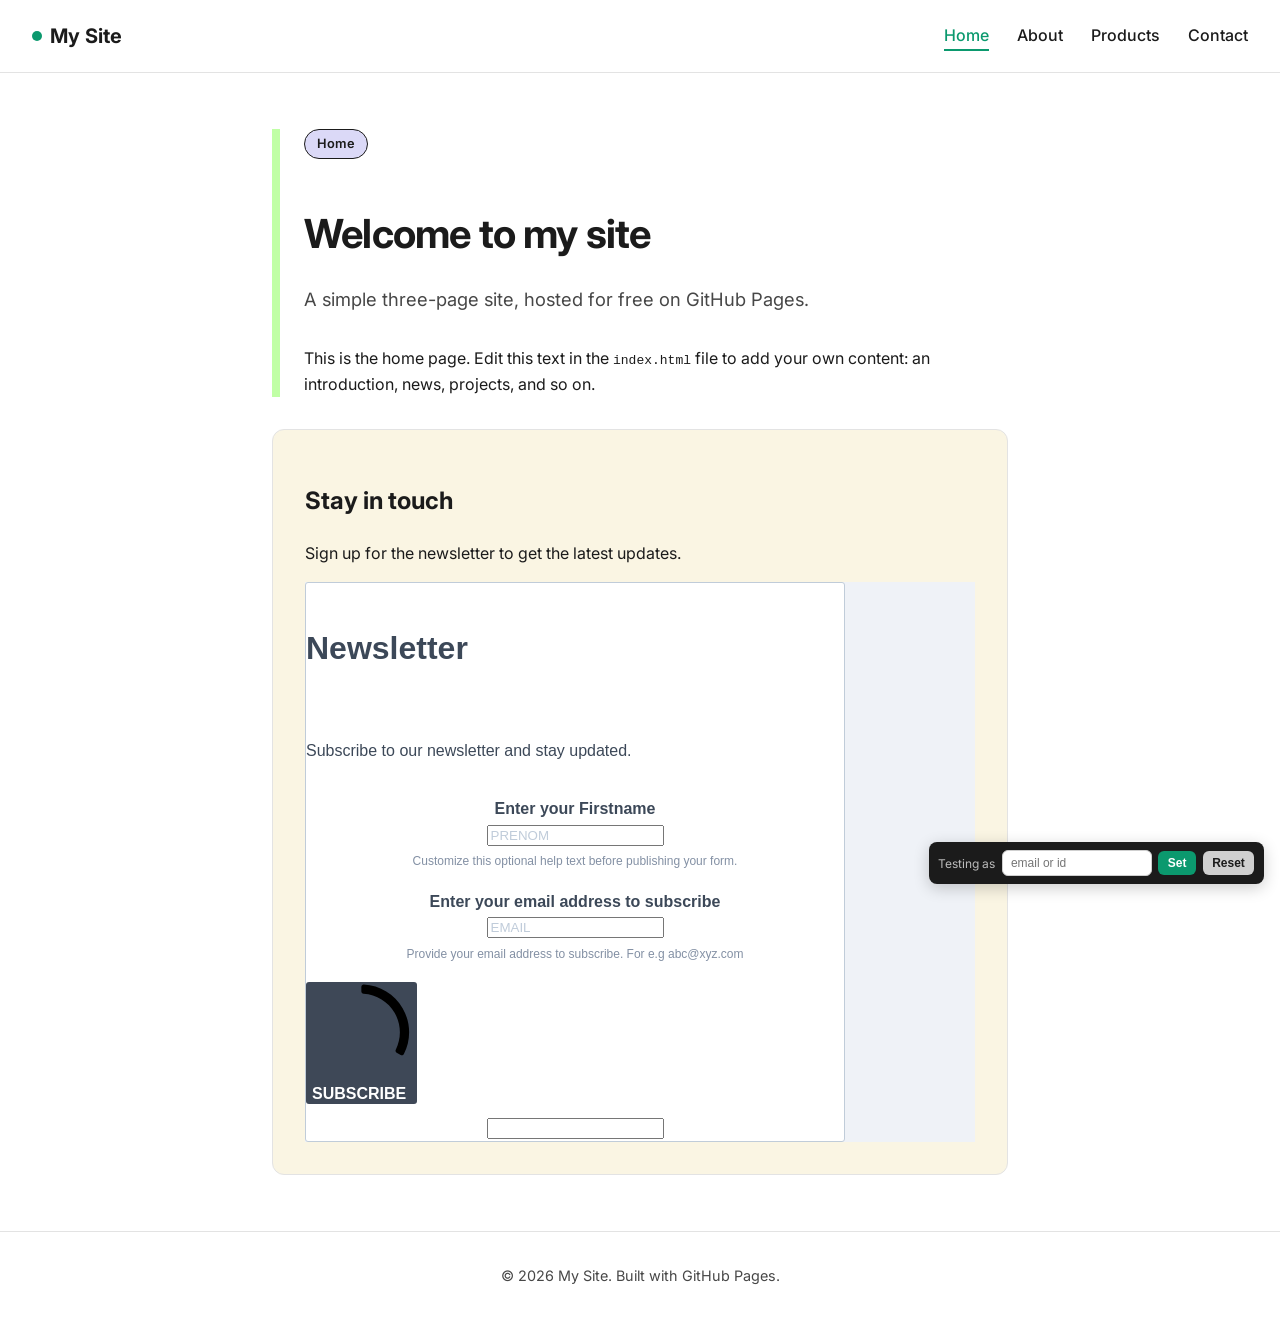
<file: index.html>
<!DOCTYPE html>
<html lang="en">
<head>
<meta charset="UTF-8">
<meta name="viewport" content="width=device-width, initial-scale=1.0">
<title>Home | My Site</title>
<link rel="stylesheet" href="style.css">

<script src="tracker.js"></script>
</head>
<body>

<header>
  <a href="index.html" class="logo"><span class="dot"></span>My Site</a>
  <nav>
    <a href="index.html" class="active">Home</a>
    <a href="about.html">About</a>
    <a href="products.html">Products</a>
    <a href="contact.html">Contact</a>
  </nav>
</header>

<main>
  <div class="left-bar">
    <span class="tag">Home</span>
    <h1>Welcome to my site</h1>
    <p class="subtitle">A simple three-page site, hosted for free on GitHub Pages.</p>

    <p>
      This is the home page. Edit this text in the <code>index.html</code> file
      to add your own content: an introduction, news, projects, and so on.
    </p>
  </div>

  <div class="card">
    <h2>Stay in touch</h2>
    <p>Sign up for the newsletter to get the latest updates.</p>

<!-- Begin Brevo Form -->
<style>
  @font-face {
    font-display: block;
    font-family: Roboto;
    src: url(https://assets.brevo.com/font/Roboto/Latin/normal/normal/7529907e9eaf8ebb5220c5f9850e3811.woff2) format("woff2"), url(https://assets.brevo.com/font/Roboto/Latin/normal/normal/25c678feafdc175a70922a116c9be3e7.woff) format("woff")
  }
  @font-face {
    font-display: fallback;
    font-family: Roboto;
    font-weight: 600;
    src: url(https://assets.brevo.com/font/Roboto/Latin/medium/normal/6e9caeeafb1f3491be3e32744bc30440.woff2) format("woff2"), url(https://assets.brevo.com/font/Roboto/Latin/medium/normal/71501f0d8d5aa95960f6475d5487d4c2.woff) format("woff")
  }
  @font-face {
    font-display: fallback;
    font-family: Roboto;
    font-weight: 700;
    src: url(https://assets.brevo.com/font/Roboto/Latin/bold/normal/3ef7cf158f310cf752d5ad08cd0e7e60.woff2) format("woff2"), url(https://assets.brevo.com/font/Roboto/Latin/bold/normal/ece3a1d82f18b60bcce0211725c476aa.woff) format("woff")
  }
  :where(.sib-form-message-panel) { display: none; }
  :where(.sib-form-message-panel .sib-notification__icon) { width: 20px; height: 20px; }
  #sib-container input:-ms-input-placeholder { font-family: Helvetica, sans-serif; text-align: left; color: #c0ccda; }
  #sib-container input::placeholder { font-family: Helvetica, sans-serif; text-align: left; color: #c0ccda; }
  #sib-container textarea::placeholder { font-family: Helvetica, sans-serif; text-align: left; color: #c0ccda; }
  #sib-container a { text-decoration: underline; color: #2BB2FC; }
</style>
<link rel="stylesheet" href="https://sibforms.com/forms/end-form/build/sib-styles.css">

<div class="sib-form" style="text-align: center; background-color: #EFF2F7;">
  <div id="sib-form-container" class="sib-form-container">
    <div id="error-message" class="sib-form-message-panel" style="font-family:Helvetica, sans-serif; font-size:16px; text-align:left; color:#661d1d; background-color:#ffeded; border-color:#ff4949; border-radius:3px; max-width:540px;">
      <div class="sib-form-message-panel__text sib-form-message-panel__text--center">
        <svg viewBox="0 0 512 512" class="sib-icon sib-notification__icon">
          <path d="M256 40c118.621 0 216 96.075 216 216 0 119.291-96.61 216-216 216-119.244 0-216-96.562-216-216 0-119.203 96.602-216 216-216m0-32C119.043 8 8 119.083 8 256c0 136.997 111.043 248 248 248s248-111.003 248-248C504 119.083 392.957 8 256 8zm-11.49 120h22.979c6.823 0 12.274 5.682 11.99 12.5l-7 168c-.268 6.428-5.556 11.5-11.99 11.5h-8.979c-6.433 0-11.722-5.073-11.99-11.5l-7-168c-.283-6.818 5.167-12.5 11.99-12.5zM256 340c-15.464 0-28 12.536-28 28s12.536 28 28 28 28-12.536 28-28-12.536-28-28-28z" />
        </svg>
        <span class="sib-form-message-panel__inner-text">Your subscription could not be saved. Please try again.</span>
      </div>
    </div>
    <div></div>
    <div id="success-message" class="sib-form-message-panel" style="font-family:Helvetica, sans-serif; font-size:16px; text-align:left; color:#085229; background-color:#e7faf0; border-color:#13ce66; border-radius:3px; max-width:540px;">
      <div class="sib-form-message-panel__text sib-form-message-panel__text--center">
        <svg viewBox="0 0 512 512" class="sib-icon sib-notification__icon">
          <path d="M256 8C119.033 8 8 119.033 8 256s111.033 248 248 248 248-111.033 248-248S392.967 8 256 8zm0 464c-118.664 0-216-96.055-216-216 0-118.663 96.055-216 216-216 118.664 0 216 96.055 216 216 0 118.663-96.055 216-216 216zm141.63-274.961L217.15 376.071c-4.705 4.667-12.303 4.637-16.97-.068l-85.878-86.572c-4.667-4.705-4.637-12.303.068-16.97l8.52-8.451c4.705-4.667 12.303-4.637 16.97.068l68.976 69.533 163.441-162.13c4.705-4.667 12.303-4.637 16.97.068l8.451 8.52c4.668 4.705 4.637 12.303-.068 16.97z" />
        </svg>
        <span class="sib-form-message-panel__inner-text">Your subscription has been successful.</span>
      </div>
    </div>
    <div></div>
    <div id="sib-container" class="sib-container--large sib-container--vertical" style="max-width:540px; text-align:center; background-color:rgba(255,255,255,1); border-width:1px; border-style:solid; border-color:#C0CCD9; border-radius:3px; direction:ltr">
      <form id="sib-form" method="POST" action="https://afa903bb.sibforms.com/serve/[base64]" data-type="subscription">
        <div style="padding: 8px 0;">
          <div class="sib-form-block" style="font-family:Helvetica, sans-serif; font-size:32px; font-weight:700; text-align:left; color:#3C4858; background-color:transparent;">
            <p>Newsletter</p>
          </div>
        </div>
        <div style="padding: 8px 0;">
          <div class="sib-form-block" style="font-family:Helvetica, sans-serif; font-size:16px; text-align:left; color:#3C4858; background-color:transparent;">
            <div class="sib-text-form-block"><p>Subscribe to our newsletter and stay updated.</p></div>
          </div>
        </div>
        <div style="padding: 8px 0;">
          <div class="sib-input sib-form-block">
            <div class="form__entry entry_block">
              <div class="form__label-row">
                <label class="entry__label" style="font-weight: 700; text-align: left; font-family:Helvetica, sans-serif; font-size:16px; color:#3c4858;" for="PRENOM" data-required="*">Enter your Firstname</label>
                <div class="entry__field">
                  <input class="input" maxlength="200" type="text" id="PRENOM" name="PRENOM" autocomplete="off" placeholder="PRENOM" data-required="true" required />
                </div>
              </div>
              <label class="entry__error entry__error--primary" style="font-family:Helvetica, sans-serif; font-size:16px; text-align:left; color:#661d1d; background-color:#ffeded; border-color:#ff4949; border-radius:3px;"></label>
              <label class="entry__specification" style="font-family:Helvetica, sans-serif; font-size:12px; text-align:left; color:#8390A4;">Customize this optional help text before publishing your form.</label>
            </div>
          </div>
        </div>
        <div style="padding: 8px 0;">
          <div class="sib-input sib-form-block">
            <div class="form__entry entry_block">
              <div class="form__label-row">
                <label class="entry__label" style="font-weight: 700; text-align: left; font-family:Helvetica, sans-serif; font-size:16px; color:#3c4858;" for="EMAIL" data-required="*">Enter your email address to subscribe</label>
                <div class="entry__field">
                  <input class="input" type="text" id="EMAIL" name="EMAIL" autocomplete="off" value="" placeholder="EMAIL" data-required="true" required />
                </div>
              </div>
              <label class="entry__error entry__error--primary" style="font-family:Helvetica, sans-serif; font-size:16px; text-align:left; color:#661d1d; background-color:#ffeded; border-color:#ff4949; border-radius:3px;"></label>
              <label class="entry__specification" style="font-family:Helvetica, sans-serif; font-size:12px; text-align:left; color:#8390A4;">Provide your email address to subscribe. For e.g abc@xyz.com</label>
            </div>
          </div>
        </div>
        <div style="padding: 8px 0;">
          <div class="sib-form-block" style="text-align: left">
            <button class="sib-form-block__button sib-form-block__button-with-loader" style="font-family:Helvetica, sans-serif; font-size:16px; font-weight:700; text-align:left; color:#FFFFFF; background-color:#3E4857; border-width:0px; border-radius:3px;" form="sib-form" type="submit">
              <svg class="icon clickable__icon progress-indicator__icon sib-hide-loader-icon" viewBox="0 0 512 512">
                <path d="M460.116 373.846l-20.823-12.022c-5.541-3.199-7.54-10.159-4.663-15.874 30.137-59.886 28.343-131.652-5.386-189.946-33.641-58.394-94.896-95.833-161.827-99.676C261.028 55.961 256 50.751 256 44.352V20.309c0-6.904 5.808-12.337 12.703-11.982 83.556 4.306 160.163 50.864 202.11 123.677 42.063 72.696 44.079 162.316 6.031 236.832-3.14 6.148-10.75 8.461-16.728 5.01z" />
              </svg>
              SUBSCRIBE
            </button>
          </div>
        </div>
        <input type="text" name="email_address_check" value="" class="input--hidden">
        <input type="hidden" name="locale" value="en">
      </form>
    </div>
  </div>
</div>
<script>
  window.REQUIRED_CODE_ERROR_MESSAGE = 'Please choose a country code';
  window.LOCALE = 'en';
  window.EMAIL_INVALID_MESSAGE = window.SMS_INVALID_MESSAGE = "The information provided is invalid. Please review the field format and try again.";
  window.REQUIRED_ERROR_MESSAGE = "This field cannot be left blank. ";
  window.GENERIC_INVALID_MESSAGE = "The information provided is invalid. Please review the field format and try again.";
  window.INVALID_NUMBER = "The information provided is invalid. Please review the field format and try again.";
  window.INVALID_DATE = "Please enter a valid date";
  window.REQUIRED_MULTISELECT_MESSAGE = 'Please select at least 1 option';
  window.translation = {
    common: {
      selectedList: '{quantity} list selected',
      selectedLists: '{quantity} lists selected',
      selectedOption: '{quantity} selected',
      selectedOptions: '{quantity} selected',
    }
  };
  var AUTOHIDE = Boolean(0);
</script>
<script defer src="https://sibforms.com/forms/end-form/build/main.js"></script>
<!-- End Brevo Form -->
  </div>
</main>

<footer>
  &copy; 2026 My Site. Built with GitHub Pages.
</footer>

<script src="ext-id-switcher.js"></script>
</body>
</html>
</file>
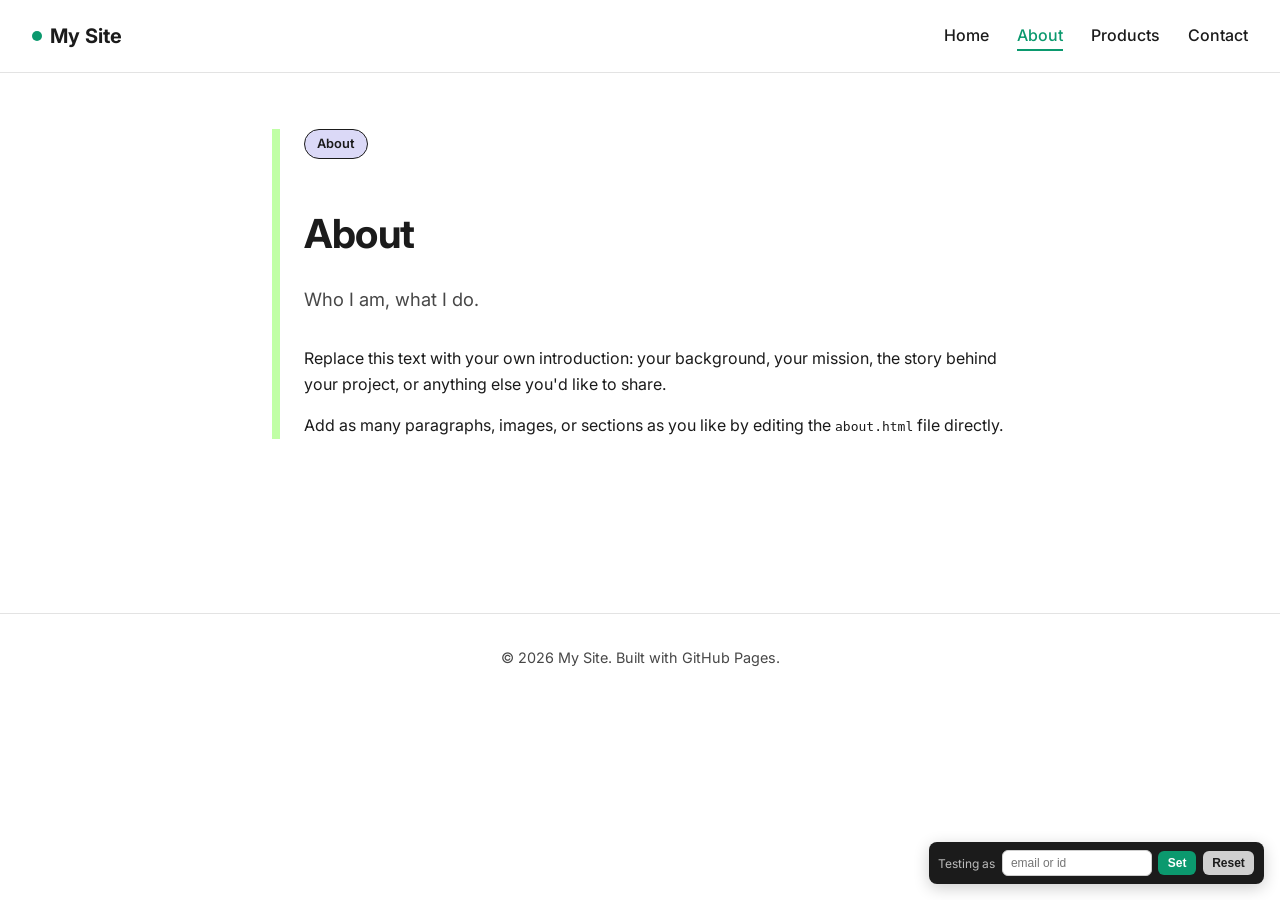
<file: about.html>
<!DOCTYPE html>
<html lang="en">
<head>
<meta charset="UTF-8">
<meta name="viewport" content="width=device-width, initial-scale=1.0">
<title>About | My Site</title>
<link rel="stylesheet" href="style.css">

<script src="tracker.js"></script>
</head>
<body>

<header>
  <a href="index.html" class="logo"><span class="dot"></span>My Site</a>
  <nav>
    <a href="index.html">Home</a>
    <a href="about.html" class="active">About</a>
    <a href="products.html">Products</a>
    <a href="contact.html">Contact</a>
  </nav>
</header>

<main>
  <div class="left-bar">
    <span class="tag">About</span>
    <h1>About</h1>
    <p class="subtitle">Who I am, what I do.</p>

    <p>
      Replace this text with your own introduction: your background, your mission,
      the story behind your project, or anything else you'd like to share.
    </p>

    <p>
      Add as many paragraphs, images, or sections as you like by editing
      the <code>about.html</code> file directly.
    </p>
  </div>
</main>

<footer>
  &copy; 2026 My Site. Built with GitHub Pages.
</footer>

<script src="ext-id-switcher.js"></script>
</body>
</html>
</file>
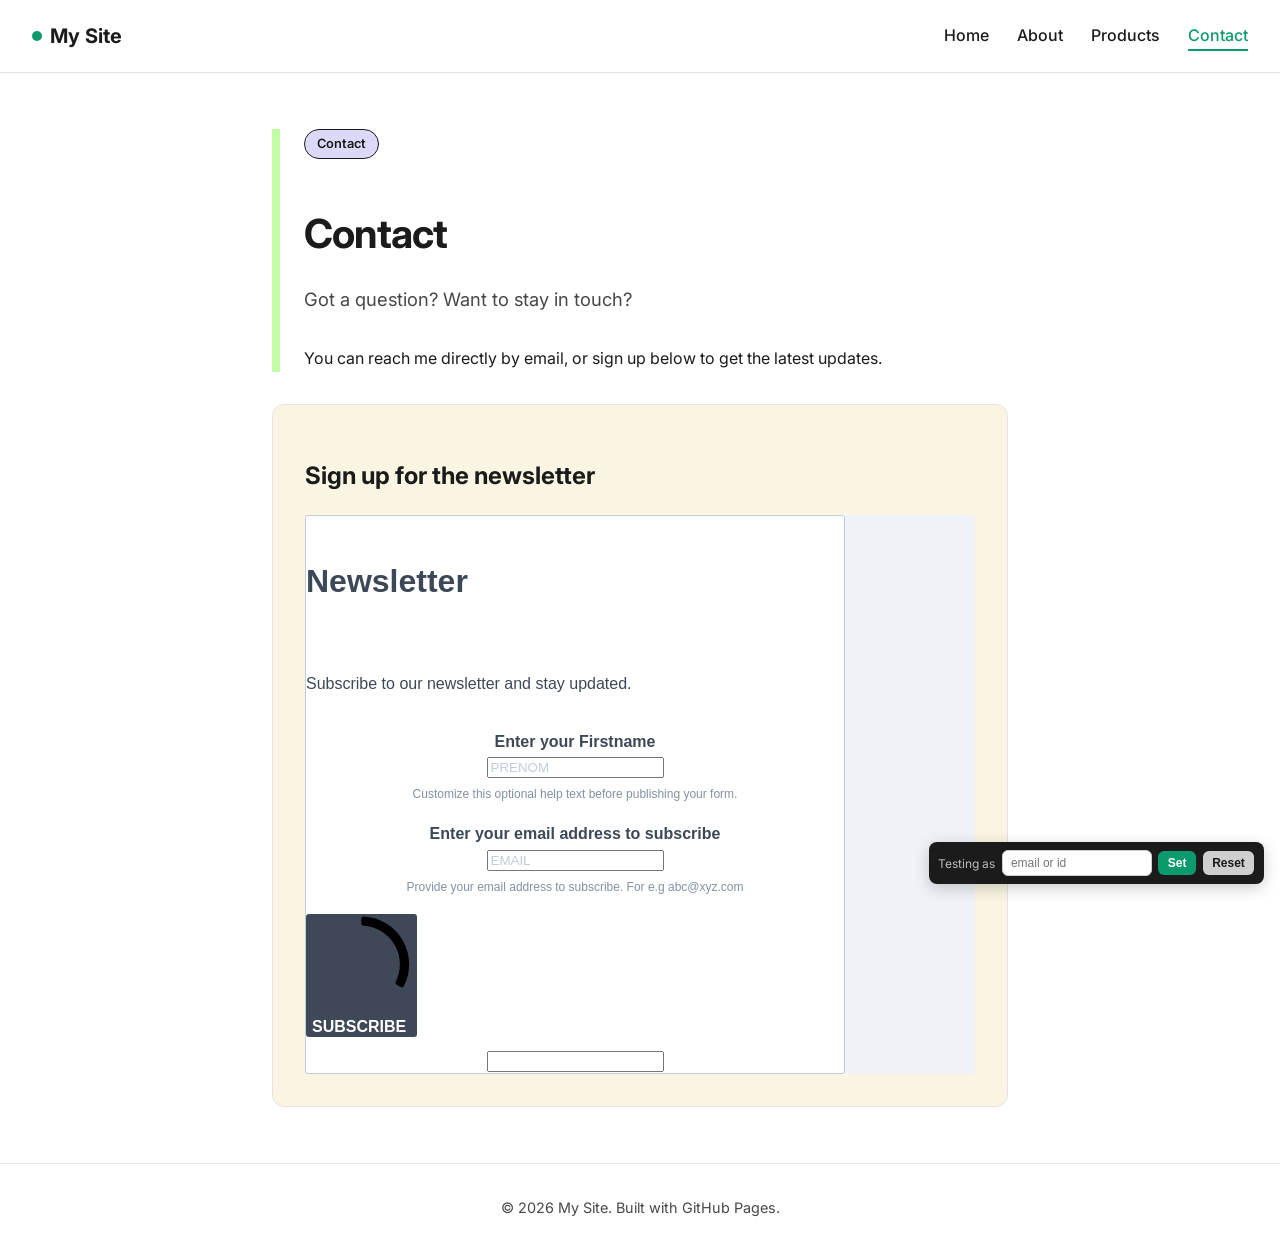
<file: contact.html>
<!DOCTYPE html>
<html lang="en">
<head>
<meta charset="UTF-8">
<meta name="viewport" content="width=device-width, initial-scale=1.0">
<title>Contact | My Site</title>
<link rel="stylesheet" href="style.css">

<script src="tracker.js"></script>
</head>
<body>

<header>
  <a href="index.html" class="logo"><span class="dot"></span>My Site</a>
  <nav>
    <a href="index.html">Home</a>
    <a href="about.html">About</a>
    <a href="products.html">Products</a>
    <a href="contact.html" class="active">Contact</a>
  </nav>
</header>

<main>
  <div class="left-bar">
    <span class="tag">Contact</span>
    <h1>Contact</h1>
    <p class="subtitle">Got a question? Want to stay in touch?</p>

    <p>You can reach me directly by email, or sign up below to get the latest updates.</p>
  </div>

  <div class="card">
    <h2>Sign up for the newsletter</h2>

<!-- Begin Brevo Form -->
<style>
  @font-face {
    font-display: block;
    font-family: Roboto;
    src: url(https://assets.brevo.com/font/Roboto/Latin/normal/normal/7529907e9eaf8ebb5220c5f9850e3811.woff2) format("woff2"), url(https://assets.brevo.com/font/Roboto/Latin/normal/normal/25c678feafdc175a70922a116c9be3e7.woff) format("woff")
  }
  @font-face {
    font-display: fallback;
    font-family: Roboto;
    font-weight: 600;
    src: url(https://assets.brevo.com/font/Roboto/Latin/medium/normal/6e9caeeafb1f3491be3e32744bc30440.woff2) format("woff2"), url(https://assets.brevo.com/font/Roboto/Latin/medium/normal/71501f0d8d5aa95960f6475d5487d4c2.woff) format("woff")
  }
  @font-face {
    font-display: fallback;
    font-family: Roboto;
    font-weight: 700;
    src: url(https://assets.brevo.com/font/Roboto/Latin/bold/normal/3ef7cf158f310cf752d5ad08cd0e7e60.woff2) format("woff2"), url(https://assets.brevo.com/font/Roboto/Latin/bold/normal/ece3a1d82f18b60bcce0211725c476aa.woff) format("woff")
  }
  :where(.sib-form-message-panel) { display: none; }
  :where(.sib-form-message-panel .sib-notification__icon) { width: 20px; height: 20px; }
  #sib-container input:-ms-input-placeholder { font-family: Helvetica, sans-serif; text-align: left; color: #c0ccda; }
  #sib-container input::placeholder { font-family: Helvetica, sans-serif; text-align: left; color: #c0ccda; }
  #sib-container textarea::placeholder { font-family: Helvetica, sans-serif; text-align: left; color: #c0ccda; }
  #sib-container a { text-decoration: underline; color: #2BB2FC; }
</style>
<link rel="stylesheet" href="https://sibforms.com/forms/end-form/build/sib-styles.css">

<div class="sib-form" style="text-align: center; background-color: #EFF2F7;">
  <div id="sib-form-container" class="sib-form-container">
    <div id="error-message" class="sib-form-message-panel" style="font-family:Helvetica, sans-serif; font-size:16px; text-align:left; color:#661d1d; background-color:#ffeded; border-color:#ff4949; border-radius:3px; max-width:540px;">
      <div class="sib-form-message-panel__text sib-form-message-panel__text--center">
        <svg viewBox="0 0 512 512" class="sib-icon sib-notification__icon">
          <path d="M256 40c118.621 0 216 96.075 216 216 0 119.291-96.61 216-216 216-119.244 0-216-96.562-216-216 0-119.203 96.602-216 216-216m0-32C119.043 8 8 119.083 8 256c0 136.997 111.043 248 248 248s248-111.003 248-248C504 119.083 392.957 8 256 8zm-11.49 120h22.979c6.823 0 12.274 5.682 11.99 12.5l-7 168c-.268 6.428-5.556 11.5-11.99 11.5h-8.979c-6.433 0-11.722-5.073-11.99-11.5l-7-168c-.283-6.818 5.167-12.5 11.99-12.5zM256 340c-15.464 0-28 12.536-28 28s12.536 28 28 28 28-12.536 28-28-12.536-28-28-28z" />
        </svg>
        <span class="sib-form-message-panel__inner-text">Your subscription could not be saved. Please try again.</span>
      </div>
    </div>
    <div></div>
    <div id="success-message" class="sib-form-message-panel" style="font-family:Helvetica, sans-serif; font-size:16px; text-align:left; color:#085229; background-color:#e7faf0; border-color:#13ce66; border-radius:3px; max-width:540px;">
      <div class="sib-form-message-panel__text sib-form-message-panel__text--center">
        <svg viewBox="0 0 512 512" class="sib-icon sib-notification__icon">
          <path d="M256 8C119.033 8 8 119.033 8 256s111.033 248 248 248 248-111.033 248-248S392.967 8 256 8zm0 464c-118.664 0-216-96.055-216-216 0-118.663 96.055-216 216-216 118.664 0 216 96.055 216 216 0 118.663-96.055 216-216 216zm141.63-274.961L217.15 376.071c-4.705 4.667-12.303 4.637-16.97-.068l-85.878-86.572c-4.667-4.705-4.637-12.303.068-16.97l8.52-8.451c4.705-4.667 12.303-4.637 16.97.068l68.976 69.533 163.441-162.13c4.705-4.667 12.303-4.637 16.97.068l8.451 8.52c4.668 4.705 4.637 12.303-.068 16.97z" />
        </svg>
        <span class="sib-form-message-panel__inner-text">Your subscription has been successful.</span>
      </div>
    </div>
    <div></div>
    <div id="sib-container" class="sib-container--large sib-container--vertical" style="max-width:540px; text-align:center; background-color:rgba(255,255,255,1); border-width:1px; border-style:solid; border-color:#C0CCD9; border-radius:3px; direction:ltr">
      <form id="sib-form" method="POST" action="https://afa903bb.sibforms.com/serve/[base64]" data-type="subscription">
        <div style="padding: 8px 0;">
          <div class="sib-form-block" style="font-family:Helvetica, sans-serif; font-size:32px; font-weight:700; text-align:left; color:#3C4858; background-color:transparent;">
            <p>Newsletter</p>
          </div>
        </div>
        <div style="padding: 8px 0;">
          <div class="sib-form-block" style="font-family:Helvetica, sans-serif; font-size:16px; text-align:left; color:#3C4858; background-color:transparent;">
            <div class="sib-text-form-block"><p>Subscribe to our newsletter and stay updated.</p></div>
          </div>
        </div>
        <div style="padding: 8px 0;">
          <div class="sib-input sib-form-block">
            <div class="form__entry entry_block">
              <div class="form__label-row">
                <label class="entry__label" style="font-weight: 700; text-align: left; font-family:Helvetica, sans-serif; font-size:16px; color:#3c4858;" for="PRENOM" data-required="*">Enter your Firstname</label>
                <div class="entry__field">
                  <input class="input" maxlength="200" type="text" id="PRENOM" name="PRENOM" autocomplete="off" placeholder="PRENOM" data-required="true" required />
                </div>
              </div>
              <label class="entry__error entry__error--primary" style="font-family:Helvetica, sans-serif; font-size:16px; text-align:left; color:#661d1d; background-color:#ffeded; border-color:#ff4949; border-radius:3px;"></label>
              <label class="entry__specification" style="font-family:Helvetica, sans-serif; font-size:12px; text-align:left; color:#8390A4;">Customize this optional help text before publishing your form.</label>
            </div>
          </div>
        </div>
        <div style="padding: 8px 0;">
          <div class="sib-input sib-form-block">
            <div class="form__entry entry_block">
              <div class="form__label-row">
                <label class="entry__label" style="font-weight: 700; text-align: left; font-family:Helvetica, sans-serif; font-size:16px; color:#3c4858;" for="EMAIL" data-required="*">Enter your email address to subscribe</label>
                <div class="entry__field">
                  <input class="input" type="text" id="EMAIL" name="EMAIL" autocomplete="off" value="" placeholder="EMAIL" data-required="true" required />
                </div>
              </div>
              <label class="entry__error entry__error--primary" style="font-family:Helvetica, sans-serif; font-size:16px; text-align:left; color:#661d1d; background-color:#ffeded; border-color:#ff4949; border-radius:3px;"></label>
              <label class="entry__specification" style="font-family:Helvetica, sans-serif; font-size:12px; text-align:left; color:#8390A4;">Provide your email address to subscribe. For e.g abc@xyz.com</label>
            </div>
          </div>
        </div>
        <div style="padding: 8px 0;">
          <div class="sib-form-block" style="text-align: left">
            <button class="sib-form-block__button sib-form-block__button-with-loader" style="font-family:Helvetica, sans-serif; font-size:16px; font-weight:700; text-align:left; color:#FFFFFF; background-color:#3E4857; border-width:0px; border-radius:3px;" form="sib-form" type="submit">
              <svg class="icon clickable__icon progress-indicator__icon sib-hide-loader-icon" viewBox="0 0 512 512">
                <path d="M460.116 373.846l-20.823-12.022c-5.541-3.199-7.54-10.159-4.663-15.874 30.137-59.886 28.343-131.652-5.386-189.946-33.641-58.394-94.896-95.833-161.827-99.676C261.028 55.961 256 50.751 256 44.352V20.309c0-6.904 5.808-12.337 12.703-11.982 83.556 4.306 160.163 50.864 202.11 123.677 42.063 72.696 44.079 162.316 6.031 236.832-3.14 6.148-10.75 8.461-16.728 5.01z" />
              </svg>
              SUBSCRIBE
            </button>
          </div>
        </div>
        <input type="text" name="email_address_check" value="" class="input--hidden">
        <input type="hidden" name="locale" value="en">
      </form>
    </div>
  </div>
</div>
<script>
  window.REQUIRED_CODE_ERROR_MESSAGE = 'Please choose a country code';
  window.LOCALE = 'en';
  window.EMAIL_INVALID_MESSAGE = window.SMS_INVALID_MESSAGE = "The information provided is invalid. Please review the field format and try again.";
  window.REQUIRED_ERROR_MESSAGE = "This field cannot be left blank. ";
  window.GENERIC_INVALID_MESSAGE = "The information provided is invalid. Please review the field format and try again.";
  window.INVALID_NUMBER = "The information provided is invalid. Please review the field format and try again.";
  window.INVALID_DATE = "Please enter a valid date";
  window.REQUIRED_MULTISELECT_MESSAGE = 'Please select at least 1 option';
  window.translation = {
    common: {
      selectedList: '{quantity} list selected',
      selectedLists: '{quantity} lists selected',
      selectedOption: '{quantity} selected',
      selectedOptions: '{quantity} selected',
    }
  };
  var AUTOHIDE = Boolean(0);
</script>
<script defer src="https://sibforms.com/forms/end-form/build/main.js"></script>
<!-- End Brevo Form -->
  </div>
</main>

<footer>
  &copy; 2026 My Site. Built with GitHub Pages.
</footer>

<script src="ext-id-switcher.js"></script>
</body>
</html>
</file>
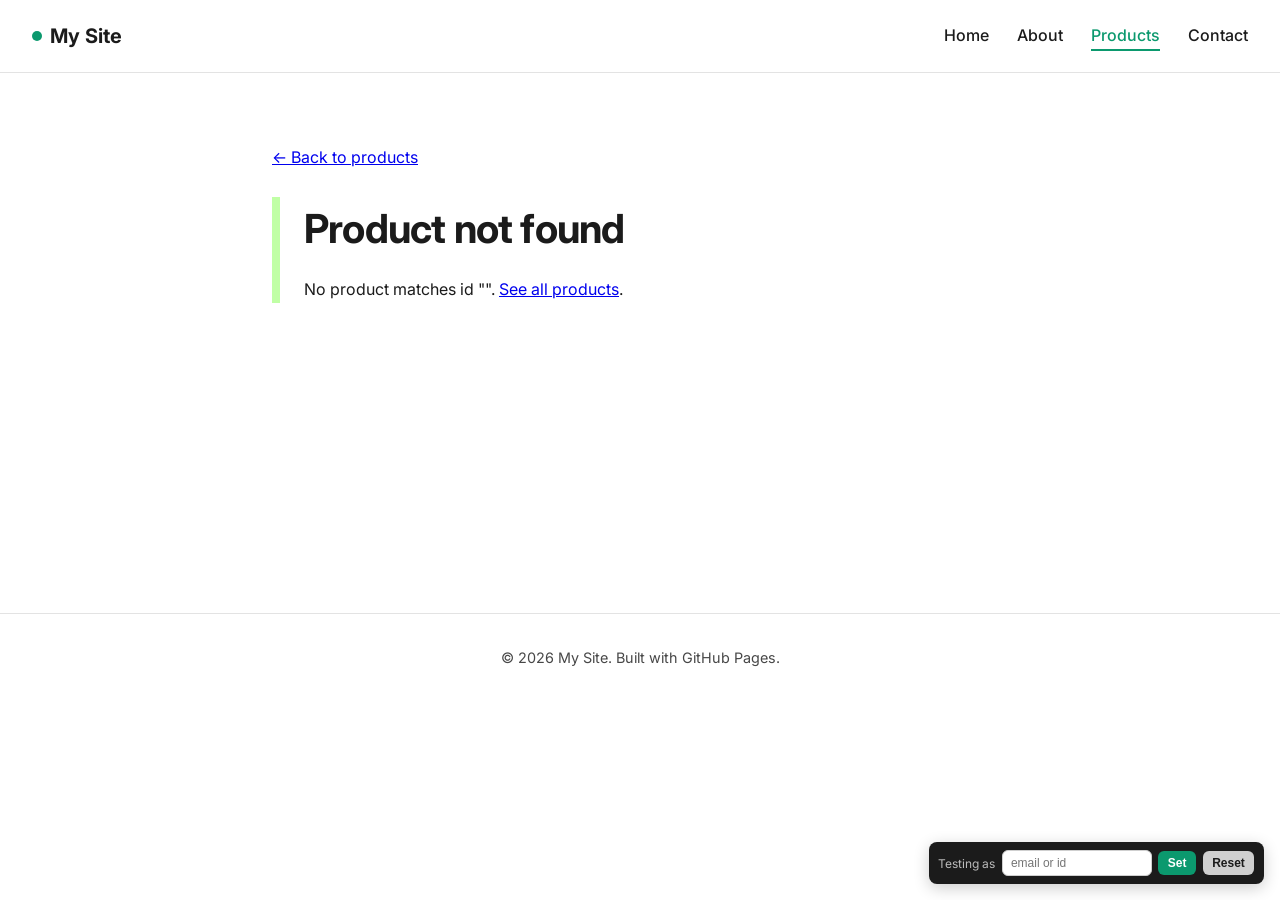
<file: product.html>
<!DOCTYPE html>
<html lang="en">
<head>
<meta charset="UTF-8">
<meta name="viewport" content="width=device-width, initial-scale=1.0">
<title>Product | My Site</title>
<link rel="stylesheet" href="style.css">
<script src="tracker.js"></script>
</head>
<body>

<header>
  <a href="index.html" class="logo"><span class="dot"></span>My Site</a>
  <nav>
    <a href="index.html">Home</a>
    <a href="about.html">About</a>
    <a href="products.html" class="active">Products</a>
    <a href="contact.html">Contact</a>
  </nav>
</header>

<main>
  <p><a href="products.html">&larr; Back to products</a></p>
  <div id="product-detail">
    <p class="subtitle">Loading product…</p>
  </div>
</main>

<footer>
  &copy; 2026 My Site. Built with GitHub Pages.
</footer>

<script src="products-data.js"></script>
<script>
  function formatPrice(value, currency) {
    try {
      return new Intl.NumberFormat("en-US", { style: "currency", currency: currency }).format(value);
    } catch (e) {
      return value + " " + currency;
    }
  }

  var params = new URLSearchParams(location.search);
  var id = params.get("id");
  var product = PRODUCTS.find(function (p) { return p.id === id; });
  var container = document.getElementById("product-detail");

  if (!product) {
    container.innerHTML =
      '<div class="left-bar"><h1>Product not found</h1>' +
      '<p>No product matches id "' + (id || "") + '". <a href="products.html">See all products</a>.</p></div>';
  } else {
    document.title = product.name + " | My Site";

    var priceHtml = product.discounted_price
      ? '<span class="product-price-old">' + formatPrice(product.price, product.currency) + '</span> ' +
        '<span class="product-price">' + formatPrice(product.discounted_price, product.currency) + '</span>'
      : '<span class="product-price">' + formatPrice(product.price, product.currency) + '</span>';

    container.innerHTML =
      '<div class="product-detail-grid">' +
        '<img class="product-detail-img" src="' + product.image_url + '" alt="' + product.name + '">' +
        '<div class="left-bar">' +
          '<span class="tag">' + product.category + '</span>' +
          '<h1>' + product.name + '</h1>' +
          '<div class="product-price-row">' + priceHtml + '</div>' +
          '<p>' + product.description + '</p>' +
          '<p>' + (product.in_stock ? '<span class="product-in-stock">In stock</span>' : '<span class="product-oos">Out of stock</span>') + '</p>' +
        '</div>' +
      '</div>';

    // ---- Brevo custom event: product viewed ----
    // Brevo.push(["track", event_name, properties, event_data])
    // The visitor is already identified by identify() in tracker.js,
    // so properties is left empty here.
    window.Brevo = window.Brevo || [];
    Brevo.push([
      "track",
      "product_viewed",
      {},
      {
        id: "product-view:" + product.id + ":" + Date.now(),
        data: {
          page_url: location.href,
          page_type: "product",
          product_id: product.id,
          product_name: product.name,
          product_price: product.price,
          product_currency: product.currency,
          product_image_url: product.image_url,
          product_category: product.category,
          product_discounted_price: product.discounted_price,
          product_in_stock: product.in_stock,
        },
      },
    ]);
  }
</script>

<script src="ext-id-switcher.js"></script>
</body>
</html>
</file>
<file: style.css>
@import url('https://fonts.googleapis.com/css2?family=Inter:wght@400;500;600;700&display=swap');

:root {
  --forest-green: #0B996E;
  --mint: #C0FFA5;
  --cream: #FAF5E3;
  --purple-200: #DBD9F7;
  --neutral-100: #F4F4F4;
  --neutral-200: #E3E3E3;
  --neutral-300: #CFCFCF;
  --neutral-700: #474747;
  --charcoal: #1B1B1B;
  --white: #FFFFFF;
}

* { box-sizing: border-box; }

body {
  margin: 0;
  font-family: 'Inter', -apple-system, BlinkMacSystemFont, "Segoe UI", Roboto, Helvetica, Arial, sans-serif;
  color: var(--charcoal);
  background: var(--white);
  line-height: 1.6;
}

header {
  display: flex;
  align-items: center;
  justify-content: space-between;
  padding: 1.25rem 2rem;
  background: var(--white);
  border-bottom: 1px solid var(--neutral-200);
}

header .logo {
  display: flex;
  align-items: center;
  gap: 0.5rem;
  font-weight: 700;
  font-size: 1.25rem;
  color: var(--charcoal);
  text-decoration: none;
}

header .logo .dot {
  width: 10px;
  height: 10px;
  border-radius: 50%;
  background: var(--forest-green);
  display: inline-block;
}

nav a {
  margin-left: 1.5rem;
  text-decoration: none;
  color: var(--charcoal);
  font-weight: 500;
  padding-bottom: 4px;
  border-bottom: 2px solid transparent;
}

nav a:hover,
nav a.active {
  color: var(--forest-green);
  border-bottom: 2px solid var(--forest-green);
}

main {
  max-width: 800px;
  margin: 0 auto;
  padding: 3.5rem 2rem;
  min-height: 60vh;
}

h1 {
  font-size: 2.5rem;
  font-weight: 700;
  margin-bottom: 0.5rem;
  letter-spacing: -0.02em;
}

.subtitle {
  color: var(--neutral-700);
  font-size: 1.15rem;
  margin-bottom: 2rem;
}

.left-bar {
  border-left: 8px solid var(--mint);
  padding-left: 1.5rem;
  margin-bottom: 2rem;
}

.card {
  background: var(--cream);
  border-radius: 12px;
  padding: 2rem;
  margin-top: 2rem;
  border: 1px solid var(--neutral-200);
}

.tag {
  display: inline-block;
  background: var(--purple-200);
  border: 1px solid var(--charcoal);
  color: var(--charcoal);
  font-size: 0.8rem;
  font-weight: 600;
  padding: 0.25rem 0.75rem;
  border-radius: 999px;
  margin-bottom: 1rem;
}

.btn {
  display: inline-block;
  background: var(--forest-green);
  color: var(--white);
  padding: 0.75rem 1.5rem;
  border-radius: 8px;
  text-decoration: none;
  font-weight: 600;
  border: none;
  cursor: pointer;
  font-size: 1rem;
}

.btn:hover { opacity: 0.9; }

form input[type="email"] {
  padding: 0.75rem;
  border-radius: 8px;
  border: 1px solid var(--neutral-300);
  width: 100%;
  max-width: 320px;
  margin-right: 0.5rem;
  font-size: 1rem;
  font-family: inherit;
}

.signup-row {
  display: flex;
  flex-wrap: wrap;
  gap: 0.75rem;
  margin-top: 1rem;
}

footer {
  text-align: center;
  padding: 2rem;
  color: var(--neutral-700);
  font-size: 0.9rem;
  border-top: 1px solid var(--neutral-200);
  background: var(--white);
}

/* Testing widget — set a custom ext_id for the Brevo tracker (dev use only) */
#ext-id-switcher {
  position: fixed;
  bottom: 16px;
  right: 16px;
  z-index: 9999;
  display: flex;
  align-items: center;
  gap: 0.4rem;
  background: var(--charcoal);
  color: var(--white);
  padding: 0.5rem 0.6rem;
  border-radius: 8px;
  font-size: 0.75rem;
  box-shadow: 0 4px 16px rgba(0, 0, 0, 0.2);
}

#ext-id-switcher .ext-id-label {
  opacity: 0.7;
  white-space: nowrap;
}

#ext-id-switcher input {
  font-size: 0.75rem;
  padding: 0.3rem 0.5rem;
  border-radius: 6px;
  border: 1px solid var(--neutral-300);
  width: 150px;
}

#ext-id-switcher button {
  font-size: 0.75rem;
  padding: 0.3rem 0.6rem;
  border-radius: 6px;
  border: none;
  cursor: pointer;
  font-weight: 600;
}

#ext-id-switcher #ext-id-save {
  background: var(--forest-green);
  color: var(--white);
}

#ext-id-switcher #ext-id-clear {
  background: var(--neutral-300);
  color: var(--charcoal);
}

/* Product catalog (test pages) */
.product-grid {
  display: grid;
  grid-template-columns: repeat(2, 1fr);
  gap: 1.25rem;
  margin-top: 1rem;
}

@media (max-width: 600px) {
  .product-grid {
    grid-template-columns: 1fr;
  }
}

.product-card {
  display: block;
  text-decoration: none;
  color: var(--charcoal);
  background: var(--white);
  border: 1px solid var(--neutral-200);
  border-radius: 12px;
  overflow: hidden;
  transition: box-shadow 0.15s ease, transform 0.15s ease;
}

.product-card:hover {
  box-shadow: 0 8px 20px rgba(0, 0, 0, 0.08);
  transform: translateY(-2px);
}

.product-card-img {
  width: 100%;
  aspect-ratio: 1 / 1;
  object-fit: cover;
  display: block;
  background: var(--neutral-100);
}

.product-card-body {
  padding: 1rem 1.1rem 1.25rem;
}

.product-card-body h3 {
  margin: 0.4rem 0 0.5rem;
  font-size: 1.05rem;
}

.product-price-row {
  margin-bottom: 0.4rem;
}

.product-price {
  font-weight: 700;
  color: var(--charcoal);
}

.product-price-old {
  text-decoration: line-through;
  color: var(--neutral-700);
  font-size: 0.9rem;
}

.product-oos {
  display: inline-block;
  font-size: 0.75rem;
  font-weight: 600;
  color: #a13d3d;
  background: #fbe9e9;
  padding: 0.15rem 0.5rem;
  border-radius: 999px;
}

.product-in-stock {
  display: inline-block;
  font-size: 0.75rem;
  font-weight: 600;
  color: var(--forest-green);
  background: var(--mint);
  padding: 0.15rem 0.5rem;
  border-radius: 999px;
}

.product-detail-grid {
  display: grid;
  grid-template-columns: 1fr 1fr;
  gap: 2rem;
  align-items: start;
  margin-top: 1rem;
}

@media (max-width: 700px) {
  .product-detail-grid {
    grid-template-columns: 1fr;
  }
}

.product-detail-img {
  width: 100%;
  aspect-ratio: 1 / 1;
  object-fit: cover;
  border-radius: 12px;
  background: var(--neutral-100);
}
</file>
